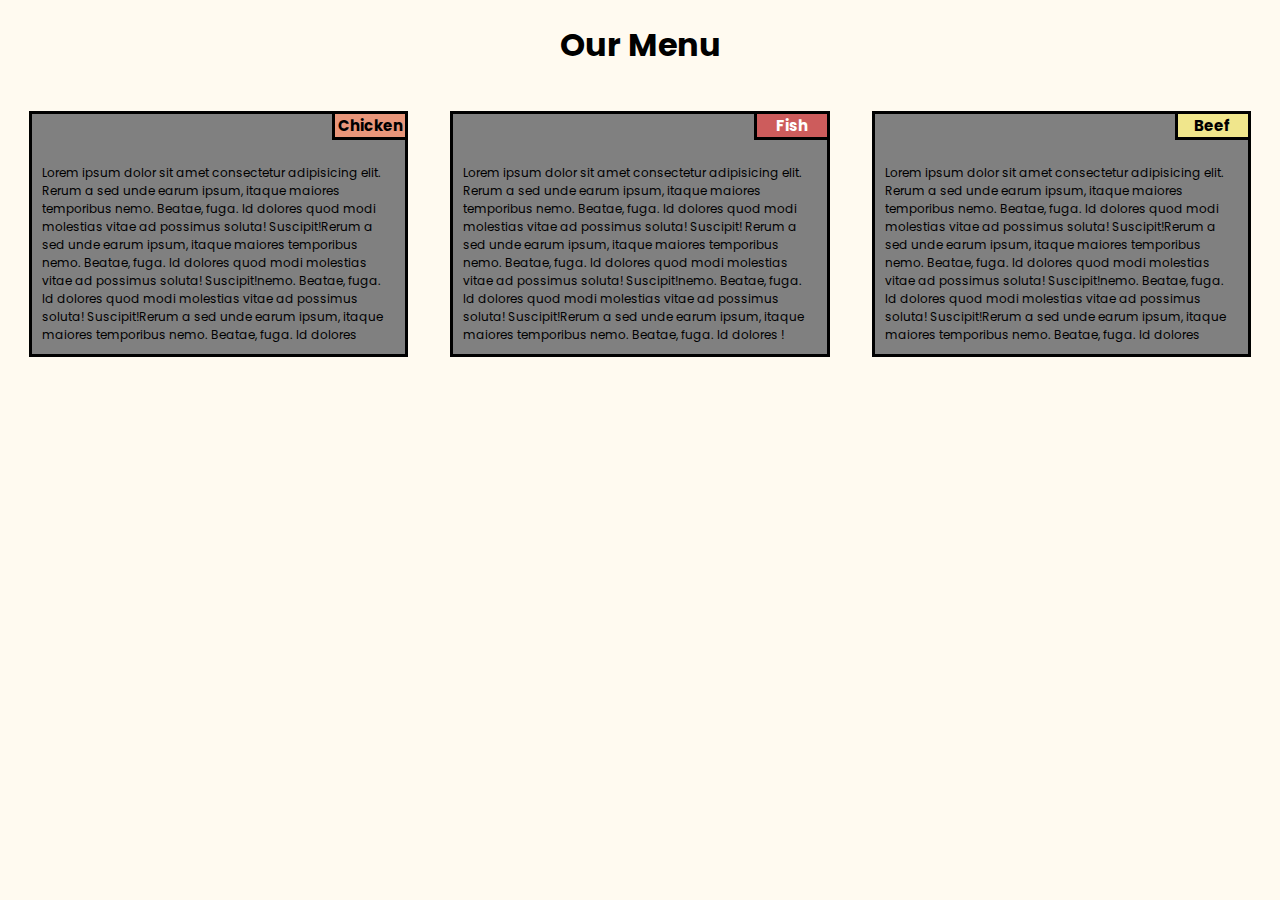
<file: module2-solution/index.html>
<!DOCTYPE html>
<html lang="en">
<head>
	<meta charset="UTF-8">
	<meta name="viewport" content="width=device-width, initial-scale=1.0">
	<title>Module 2 - Solution</title>
	<link rel="stylesheet" type="text/css" href="style.css">

</head>
<body>
	
<h1 class="heading"> Our Menu </h1>

<div class="container">  
	<div class="box-1"> 
		<div class="top" id="top-color-1">Chicken</div> 
	 	<div class="metin"> Lorem ipsum dolor sit amet consectetur adipisicing elit. Rerum a sed unde earum ipsum, itaque maiores temporibus nemo. Beatae, fuga. Id dolores quod modi molestias vitae ad possimus soluta! Suscipit!Rerum a sed unde earum ipsum, itaque maiores temporibus nemo. Beatae, fuga. Id dolores quod modi molestias vitae ad possimus soluta! Suscipit!nemo. Beatae, fuga. Id dolores quod modi molestias vitae ad possimus soluta! Suscipit!Rerum a sed unde earum ipsum, itaque maiores temporibus nemo. Beatae, fuga. Id dolores  </div>
	</div>

	<div class="box-2">
		<div class="top" id="top-color-2">Fish</div> 
		<div class="metin"> Lorem ipsum dolor sit amet consectetur adipisicing elit. Rerum a sed unde earum ipsum, itaque maiores temporibus nemo. Beatae, fuga. Id dolores quod modi molestias vitae ad possimus soluta! Suscipit! Rerum a sed unde earum ipsum, itaque maiores temporibus nemo. Beatae, fuga. Id dolores quod modi molestias vitae ad possimus soluta! Suscipit!nemo. Beatae, fuga. Id dolores quod modi molestias vitae ad possimus soluta! Suscipit!Rerum a sed unde earum ipsum, itaque maiores temporibus nemo. Beatae, fuga. Id dolores !</div>
	</div>

	<div class="box-3"> 
		<div class="top" id="top-color-3">Beef</div> 
	 	<div class="metin"> Lorem ipsum dolor sit amet consectetur adipisicing elit. Rerum a sed unde earum ipsum, itaque maiores temporibus nemo. Beatae, fuga. Id dolores quod modi molestias vitae ad possimus soluta! Suscipit!Rerum a sed unde earum ipsum, itaque maiores temporibus nemo. Beatae, fuga. Id dolores quod modi molestias vitae ad possimus soluta! Suscipit!nemo. Beatae, fuga. Id dolores quod modi molestias vitae ad possimus soluta! Suscipit!Rerum a sed unde earum ipsum, itaque maiores temporibus nemo. Beatae, fuga. Id dolores </div>
	</div>

</div>


</body>
</html>
</file>
<file: module2-solution/style.css>
@import url('https://fonts.googleapis.com/css2?family=Poppins:wght@300;400;500&display=swap');

body{
	background: #FFFAF0;
	font-family: 'Poppins', sans-serif;
	color: black;
	

}
.heading{
	font-family: 'Poppins', sans-serif;
	text-align: center;
}

.container{
	width: 100%;
	height: auto;
	display: flex;
	flex-direction: row;
	justify-content: space-around; 
	flex-flow: wrap;

}


.box-1 {
	width: 30%;
	background: gray;
	border: 3px solid black;
	margin-top: 20px;
	box-sizing: border-box;
	font-size: 12px;
	
}


.box-2 {
	width: 30%;
	background: gray;
	border: 3px solid black;
	margin-top: 20px;
	box-sizing: border-box;
	font-size: 12px;
	
}


.box-3 {
	width: 30%;
	background: gray;
	border: 3px solid black;
	margin-top: 20px;
	box-sizing: border-box;
	font-size: 12px;
	
}


.top{
	width: 50px;
	font-size: 15px;
	float: right;
	text-align: center;
    width: 70px;
    border: 3px solid black;
    border-width: 0px 0px 3px 3px;
    padding: 0px;
    margin-left: 200px;
    font-weight: bold;

}

#top-color-1{
	background-color: #E9967A;

}

#top-color-2{
	background-color: #CD5C5C;
	color: white;
}

#top-color-3{
	background-color: #F0E68C;
}



.metin{ 
	width: fit-content;
	height: fit-content;
	margin-top: 40px;
	padding: 10px;
}


@media (min-width: 992px) {

	.box-1{
	width: 30%;
   }
	.box-2{
	width: 30%;
   }
   .box-3{
	width: 30%;
   }
}
@media (min-width: 768px) and (max-width: 991px) {

	.box-1{
		width: 40%;

	}
	.box-2{
		width: 40%;

	}
	.box-3{
		width: 90%;
	}
}

@media (max-width: 767px) {

	.box-1{
		width: 90%;
	}

	.box-2{
		width: 90%;
	}

	.box-3{
		width: 90%;
	}
}
</file>
